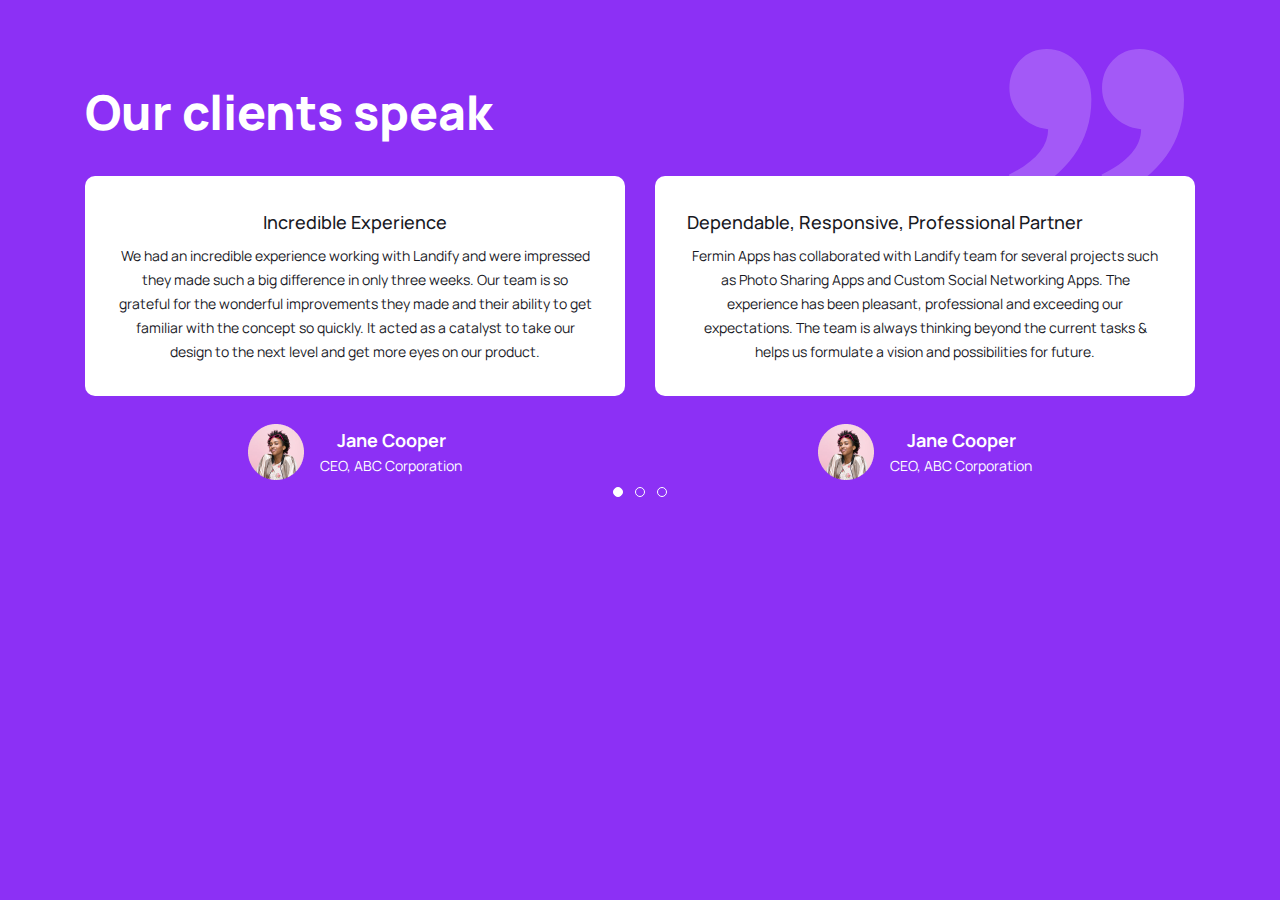
<file: our-client-speak/index.html>
<!DOCTYPE html>
<html lang="en">
  <head>
    <meta charset="UTF-8" />
    <meta name="viewport" content="width=device-width, initial-scale=1.0" />
    <title>Document</title>
    <link rel="preconnect" href="https://fonts.googleapis.com" />
    <link rel="preconnect" href="https://fonts.gstatic.com" crossorigin />
    <link
      href="https://fonts.googleapis.com/css2?family=Manrope:wght@400;500;700;800&display=swap"
      rel="stylesheet"
    />
    <link rel="stylesheet" href="css/main.css" />
  </head>
  <body>
      <section class="client-speak">
        <div class="container">
          <h2 class="client-speak__title">Our clients speak</h2>

          <div class="flex">

              <div class="client-speak__left flex">
                <div class="client-speak__describe flex">
                  <div class="flex client-speak__left-title">Incredible Experience</div>
                  <div class="flex client-speak__left-text">We had an incredible experience working with Landify and were impressed they made such a big difference in only three weeks. Our team is so grateful for the wonderful improvements they made and their ability to get familiar with the concept so quickly. It acted as a catalyst to take our design to the next level and get more eyes on our product.</div>
                </div>
                <div class="client-speak__left-detail">
                  <div class="client-speak__left-img">
                    <img src="images/client-avatar.png" alt="avatar" >
                  </div>
                  <div class="client-speak__left-detail-text">
                    
                  <div class="client-speak__left-name">Jane Cooper</div>
                  <div class="client-speak__left-corporation">
                    CEO, ABC Corporation</div>
                  </div>
                </div>
              </div>
              <div class="client-speak__right flex">
                <div class="client-speak__describe flex">
                  <div class="flex client-speak__right-title">Dependable, Responsive, Professional Partner</div>
                  <div class="flex client-speak__right-text">Fermin Apps has collaborated with Landify team for several projects such as Photo Sharing Apps and Custom Social Networking Apps. The experience has been pleasant, professional and exceeding our expectations. The team is always thinking beyond the current tasks & helps us formulate a vision and possibilities for future.</div>
                </div>
                <div class="client-speak__right-detail">
                  <div class="client-speak__right-img">
                    <img src="images/client-avatar.png" alt="avatar" >
                  </div>
                  <div class="client-speak__right-detail-text">
                    <div class="client-speak__right-name">Jane Cooper</div>
                    <div class="client-speak__right-corporation">CEO, ABC Corporation</div>
                  </div>
                </div>
              </div>
            </div>
          </div>
      </section>

      <div class="flex swiper">
        <a href="#" class="swiper-circle active">
          <svg width="10" height="10" viewBox="0 0 10 10" fill="none" xmlns="http://www.w3.org/2000/svg">
            <circle cx="5" cy="5" r="4.5"  stroke="white"/>
          </svg>  
        </ф>
          
        <a class="swiper-circle" href="#" >
          <svg width="10" height="10" viewBox="0 0 10 10" fill="none" xmlns="http://www.w3.org/2000/svg">
            <circle cx="5" cy="5" r="4.5" stroke="white"/>
          </svg>  
        </a>
  
        <a href="#" class="swiper-circle">
          <svg width="10" height="10" viewBox="0 0 10 10" fill="none" xmlns="http://www.w3.org/2000/svg">
            <circle cx="5" cy="5" r="4.5" stroke="white"/>
          </svg>  
        </a>
  
      </div>
            
      </body>
</html>
</file>
<file: our-client-speak/css/main.css>
body {
  margin: 0;
  padding: 0;
  font-family: "Manrope", sans-serif;
  background-color: #8C30F5;
  min-height: 100vh;
  color: #181919;
}

h1, h2, h3, p {
  margin: 0;
}

* {
  box-sizing: border-box;
}

a {
  text-decoration: none;
  color: #18191F;
}

img {
  max-width: 100%;
  object-fit: cover;
  vertical-align: middle;
}

.container {
  width: 100%;
  max-width: 1110px;
  margin: 0 auto;
}

.flex {
  display: flex;
  align-items: center;
  text-align: center;
}

.p-32 {
  padding-top: 32px;
  padding-right: 0;
  padding-bottom: 32px;
  padding-left: 0;
}

.active svg {
  fill: #fff;
}

.client-speak {
  display: flex;
  position: relative;
}
.client-speak__title {
  color: #FFF;
  font-family: Manrope;
  font-size: 48px;
  font-weight: 800;
  line-height: 64px;
  margin-top: 80px;
  margin-bottom: 32px;
}
.client-speak__left {
  flex-direction: column;
  flex-grow: 1;
  flex-basis: 0;
  padding-right: 15px;
}
.client-speak__left-title {
  width: 100%;
  color: #18191F;
  font-size: 18px;
  font-weight: 500;
  line-height: 28px;
  padding: 32px 32px 0 32px;
  margin-bottom: 8px;
  justify-content: center;
}
.client-speak__left-img {
  margin-right: 16px;
}
.client-speak__left-text {
  color: #18191F;
  font-size: 14px;
  font-weight: 400;
  line-height: 24px;
  padding: 0 32px 32px 32px;
}
.client-speak__left-name {
  color: #fff;
  font-size: 18px;
  font-weight: 700;
  line-height: 28px;
}
.client-speak__left-corporation {
  color: #fff;
  font-size: 14px;
  font-weight: 400;
  line-height: 24px;
}
.client-speak__left-detail {
  display: flex;
  align-items: center;
  margin-top: 28px;
}
.client-speak__describe {
  flex-direction: column;
  border-radius: 10px;
  background: #FFF;
  min-height: 220px;
  align-items: flex-start;
  flex-grow: 1;
  flex-basis: 0;
  justify-content: center;
}
.client-speak__right {
  flex-direction: column;
  flex-grow: 1;
  flex-basis: 0;
  padding-left: 15px;
}
.client-speak__right-title {
  width: 100%;
  color: #18191F;
  font-size: 18px;
  font-weight: 500;
  line-height: 28px;
  padding: 32px 32px 0 32px;
  margin-bottom: 8px;
}
.client-speak__right-img {
  margin-right: 16px;
}
.client-speak__right-text {
  color: #18191F;
  font-size: 14px;
  font-weight: 400;
  line-height: 24px;
  padding: 0 32px 32px 32px;
}
.client-speak__right-name {
  color: #fff;
  font-size: 18px;
  font-weight: 700;
  line-height: 28px;
}
.client-speak__right-corporation {
  color: #fff;
  font-size: 14px;
  font-weight: 400;
  line-height: 24px;
}
.client-speak__right-detail {
  display: flex;
  align-items: center;
  margin-top: 28px;
}

.swiper {
  text-align: center;
  justify-content: center;
}
.swiper-circle {
  margin-right: 12px;
}
.swiper-circle:last-child {
  margin-right: 0;
}
.swiper-circle svg:active {
  fill: white;
}

@media (max-width: 1440px) {
  .client-speak:after {
    content: "";
    background-image: url(../images/Quote-Mark.svg);
    position: absolute;
    top: 49px;
    right: 96px;
    width: 176px;
    height: 149px;
  }
}
@media (max-width: 1024px) {
  .client-speak__describe {
    min-height: 305px;
  }
  .container {
    margin-left: 30px;
    margin-right: 30px;
  }
  .client-speak:after {
    content: "";
    background-image: url(../images/Quote-Mark.svg);
    position: absolute;
    top: 49px;
    right: 66px;
    width: 176px;
    height: 149px;
  }
}
@media (max-width: 768px) {
  .client-speak__describe {
    min-height: 645px;
  }
  .container {
    margin-left: 30px;
    margin-right: 30px;
  }
  .client-speak:after {
    content: "";
    background-image: url(../images/Quote-Mark.svg);
    position: absolute;
    top: 69px;
    right: 0px;
    width: 176px;
    height: 149px;
  }
}
@media (max-width: 424px) {
  .client-speak__describe {
    min-height: 760px;
  }
  .container {
    margin-left: 30px;
    margin-right: 30px;
  }
  .client-speak:after {
    content: "";
    background-image: url(../images/Quote-Mark.svg);
    position: absolute;
    top: 69px;
    right: 0;
    width: 176px;
    height: 149px;
  }
}
@media (max-width: 372px) {
  .client-speak__describe {
    min-height: 760px;
    margin-left: 30px;
    margin-right: 30px;
  }
  .container {
    margin-left: 30px;
    margin-right: 30px;
  }
  .client-speak:after {
    content: "";
    background-image: url(../images/Quote-Mark.svg);
    position: absolute;
    top: 69px;
    right: 0;
    width: 176px;
    height: 149px;
  }
}
</file>
